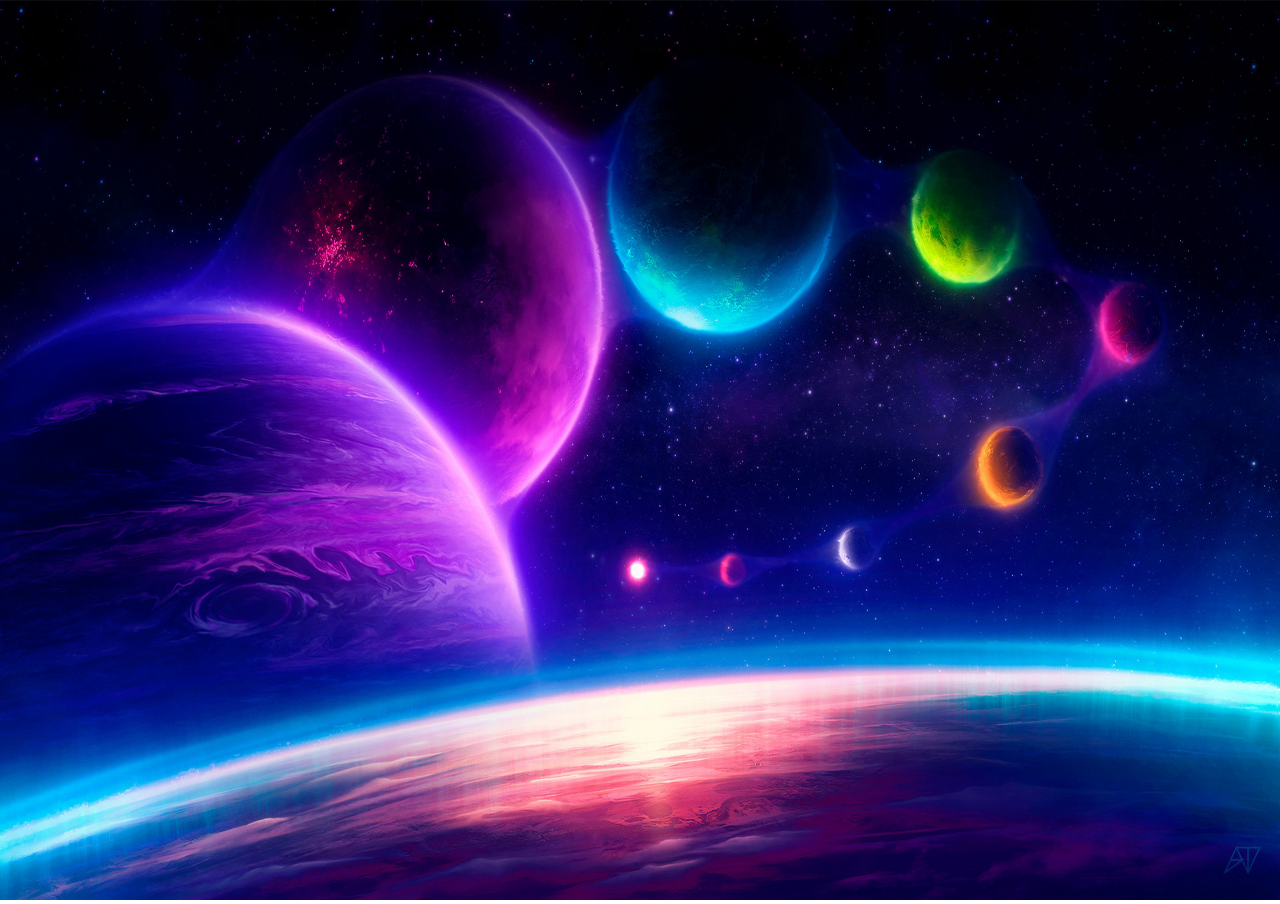
<file: index.html>
<!DOCTYPE html>
<html lang="en">
<head>
    <meta charset="UTF-8">
    <meta http-equiv="X-UA-Compatible" content="IE=edge">
    <meta name="viewport" content="width=device-width, initial-scale=1.0">
    <title>Home</title>
    <link rel="stylesheet" href="styles/styles.css">
</head>
<body>
    <img src="media/wallpaper/wallpaper.jpg" class="wallpaper" />
</body>
</html>
</file>
<file: styles/styles.css>
*, *::before, *::after {
    box-sizing: border-box;
}

body {
    margin: 0;
    padding: 0;
}

.wallpaper {
    width: 100vw;
    height: 100vh;
    z-index: -1;
}
</file>
